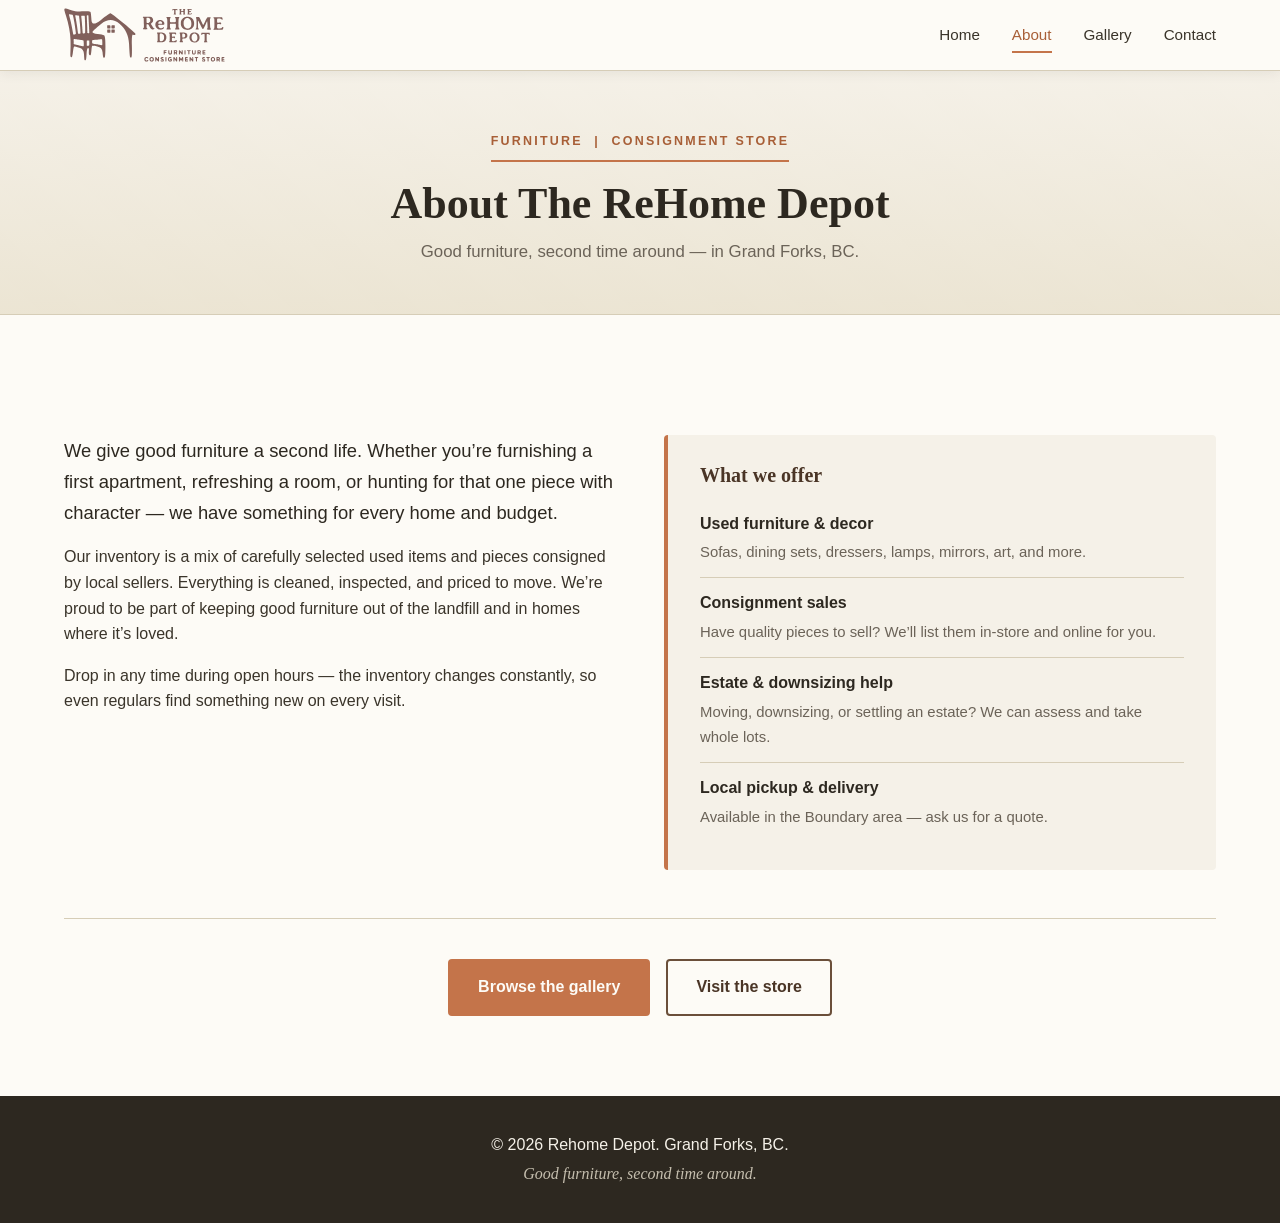
<file: about.html>
<!DOCTYPE html>
<html lang="en">
<head>
    <meta charset="UTF-8">
    <meta name="viewport" content="width=device-width, initial-scale=1.0">
    <title>About | The ReHome Depot &mdash; Grand Forks, BC</title>
    <meta name="description" content="About The ReHome Depot. Used and consignment furniture, decor, estate help, and local delivery in Grand Forks, BC. 250-808-9334.">
    <link rel="stylesheet" href="css/style.css">
</head>
<body>

<header class="site-header">
    <div class="container header-inner">
        <a href="index.html" class="logo">
            <img src="images/logo.svg" alt="The ReHome Depot" class="logo-image">
        </a>
        <nav class="main-nav">
            <a href="index.html">Home</a>
            <a href="about.html" class="active">About</a>
            <a href="gallery.html">Gallery</a>
            <a href="contact.html">Contact</a>
        </nav>
        <button class="nav-toggle" aria-label="Open menu" aria-expanded="false">
            <span></span><span></span><span></span>
        </button>
    </div>
</header>

<section class="page-hero">
    <div class="container">
        <span class="page-hero-eyebrow">Furniture &nbsp;|&nbsp; Consignment Store</span>
        <h1>About The ReHome Depot</h1>
        <p>Good furniture, second time around &mdash; in Grand Forks, BC.</p>
    </div>
</section>

<section class="section section-about">
    <div class="container">
        <div class="about-grid">
            <div class="about-text">
                <p class="lead">
                    We give good furniture a second life. Whether you&rsquo;re furnishing a first apartment,
                    refreshing a room, or hunting for that one piece with character &mdash; we have something
                    for every home and budget.
                </p>
                <p>
                    Our inventory is a mix of carefully selected used items and pieces consigned by
                    local sellers. Everything is cleaned, inspected, and priced to move. We&rsquo;re proud
                    to be part of keeping good furniture out of the landfill and in homes where it&rsquo;s loved.
                </p>
                <p>
                    Drop in any time during open hours &mdash; the inventory changes constantly, so
                    even regulars find something new on every visit.
                </p>
            </div>
            <div class="services-list">
                <h3>What we offer</h3>
                <ul>
                    <li>
                        <strong>Used furniture &amp; decor</strong>
                        <span>Sofas, dining sets, dressers, lamps, mirrors, art, and more.</span>
                    </li>
                    <li>
                        <strong>Consignment sales</strong>
                        <span>Have quality pieces to sell? We&rsquo;ll list them in-store and online for you.</span>
                    </li>
                    <li>
                        <strong>Estate &amp; downsizing help</strong>
                        <span>Moving, downsizing, or settling an estate? We can assess and take whole lots.</span>
                    </li>
                    <li>
                        <strong>Local pickup &amp; delivery</strong>
                        <span>Available in the Boundary area &mdash; ask us for a quote.</span>
                    </li>
                </ul>
            </div>
        </div>

        <div class="about-cta">
            <a href="gallery.html" class="btn btn-primary">Browse the gallery</a>
            <a href="contact.html" class="btn btn-secondary">Visit the store</a>
        </div>
    </div>
</section>

<footer class="site-footer">
    <div class="container footer-inner">
        <p>&copy; <span id="footerYear"></span> Rehome Depot. Grand Forks, BC.</p>
        <p class="footer-tag">Good furniture, second time around.</p>
    </div>
</footer>

<script src="js/gallery.js"></script>
</body>
</html>
</file>
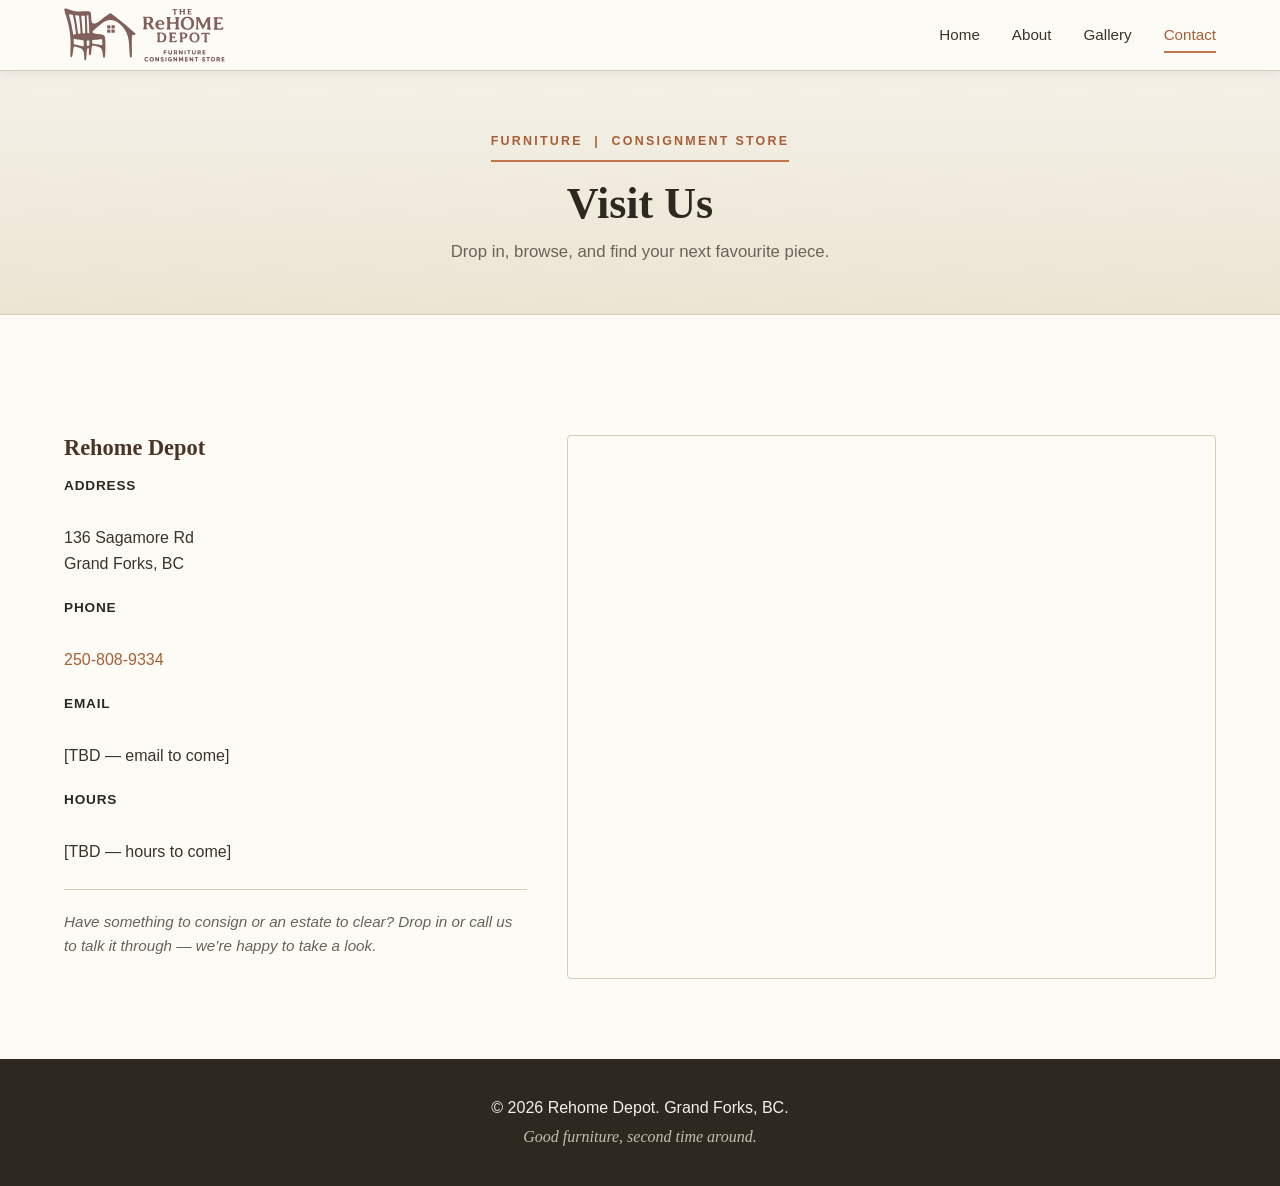
<file: contact.html>
<!DOCTYPE html>
<html lang="en">
<head>
    <meta charset="UTF-8">
    <meta name="viewport" content="width=device-width, initial-scale=1.0">
    <title>Contact &amp; Visit | The ReHome Depot &mdash; Grand Forks, BC</title>
    <meta name="description" content="Visit The ReHome Depot at 136 Sagamore Rd, Grand Forks, BC. Phone 250-808-9334. Contact info, hours, and directions.">
    <link rel="stylesheet" href="css/style.css">
</head>
<body>

<header class="site-header">
    <div class="container header-inner">
        <a href="index.html" class="logo">
            <img src="images/logo.svg" alt="The ReHome Depot" class="logo-image">
        </a>
        <nav class="main-nav">
            <a href="index.html">Home</a>
            <a href="about.html">About</a>
            <a href="gallery.html">Gallery</a>
            <a href="contact.html" class="active">Contact</a>
        </nav>
        <button class="nav-toggle" aria-label="Open menu" aria-expanded="false">
            <span></span><span></span><span></span>
        </button>
    </div>
</header>

<section class="page-hero">
    <div class="container">
        <span class="page-hero-eyebrow">Furniture &nbsp;|&nbsp; Consignment Store</span>
        <h1>Visit Us</h1>
        <p>Drop in, browse, and find your next favourite piece.</p>
    </div>
</section>

<section class="section section-contact">
    <div class="container">
        <div class="contact-grid">
            <div class="contact-info">
                <h3>Rehome Depot</h3>
                <p class="contact-line">
                    <strong>Address</strong><br>
                    136 Sagamore Rd<br>
                    Grand Forks, BC
                </p>
                <p class="contact-line">
                    <strong>Phone</strong><br>
                    <a href="tel:+12508089334">250-808-9334</a>
                </p>
                <p class="contact-line">
                    <strong>Email</strong><br>
                    [TBD &mdash; email to come]
                </p>
                <p class="contact-line">
                    <strong>Hours</strong><br>
                    [TBD &mdash; hours to come]
                </p>
                <p class="contact-line contact-note">
                    Have something to consign or an estate to clear? Drop in or call us
                    to talk it through &mdash; we&rsquo;re happy to take a look.
                </p>
            </div>
            <div class="contact-map">
                <iframe
                    src="https://www.openstreetmap.org/export/embed.html?bbox=-118.4320%2C49.0193%2C-118.4258%2C49.0226&amp;layer=mapnik&amp;marker=49.0209%2C-118.4289"
                    title="Map showing Sagamore Avenue, Grand Forks, BC"
                    loading="lazy">
                </iframe>
            </div>
        </div>
    </div>
</section>

<footer class="site-footer">
    <div class="container footer-inner">
        <p>&copy; <span id="footerYear"></span> Rehome Depot. Grand Forks, BC.</p>
        <p class="footer-tag">Good furniture, second time around.</p>
    </div>
</footer>

<script src="js/gallery.js"></script>
</body>
</html>
</file>
<file: css/style.css>
/* ============================================================
   Rehome Depot — Stylesheet
   Palette: warm cream, walnut, terracotta accent, deep charcoal
   ============================================================ */

:root {
    --cream: #f5f1e8;
    --cream-dark: #ebe4d2;
    --walnut: #6b4f3a;
    --walnut-dark: #4a3526;
    --terracotta: #c4744a;
    --terracotta-dark: #a85f37;
    --charcoal: #2d2820;
    --text: #3a342a;
    --text-muted: #6b6358;
    --border: #d6cdb7;
    --white: #fdfbf6;
    --shadow: 0 2px 12px rgba(45, 40, 32, 0.08);
    --shadow-lg: 0 8px 28px rgba(45, 40, 32, 0.16);
    --radius: 4px;
    --max-width: 1200px;
}

*, *::before, *::after {
    box-sizing: border-box;
}

html {
    scroll-behavior: smooth;
}

body {
    margin: 0;
    font-family: -apple-system, BlinkMacSystemFont, "Segoe UI", Roboto, sans-serif;
    font-size: 16px;
    line-height: 1.6;
    color: var(--text);
    background: var(--cream);
}

h1, h2, h3 {
    font-family: Georgia, "Times New Roman", serif;
    color: var(--charcoal);
    line-height: 1.2;
    margin: 0 0 0.6em;
}

h1 { font-size: clamp(2rem, 5vw, 3.5rem); font-weight: 700; }
h2 { font-size: clamp(1.75rem, 3.5vw, 2.5rem); font-weight: 700; margin-bottom: 1rem; }
h3 { font-size: 1.25rem; font-weight: 600; }

p { margin: 0 0 1rem; }

a { color: var(--terracotta-dark); text-decoration: none; transition: color 0.2s; }
a:hover { color: var(--walnut-dark); }

.container {
    max-width: var(--max-width);
    margin: 0 auto;
    padding: 0 1.5rem;
}

/* -------------------- Header -------------------- */

.site-header {
    position: sticky;
    top: 0;
    z-index: 100;
    background: var(--white);
    border-bottom: 1px solid var(--border);
    box-shadow: var(--shadow);
}

.header-inner {
    display: flex;
    align-items: center;
    justify-content: space-between;
    height: 70px;
}

.logo {
    display: inline-flex;
    align-items: center;
    flex-shrink: 0;
}

.logo-image {
    height: 54px;
    width: auto;
    display: block;
}

.main-nav {
    display: flex;
    gap: 2rem;
}

.main-nav a {
    color: var(--text);
    font-weight: 500;
    font-size: 0.95rem;
    position: relative;
    padding: 0.25rem 0;
}

.main-nav a:hover { color: var(--terracotta-dark); }

.main-nav a::after {
    content: "";
    position: absolute;
    left: 0; right: 0; bottom: -2px;
    height: 2px;
    background: var(--terracotta);
    transform: scaleX(0);
    transition: transform 0.2s;
}

.main-nav a:hover::after { transform: scaleX(1); }

.main-nav a.active {
    color: var(--terracotta-dark);
}

.main-nav a.active::after {
    transform: scaleX(1);
}

.nav-toggle {
    display: none;
    flex-direction: column;
    gap: 5px;
    background: none;
    border: none;
    cursor: pointer;
    padding: 0.5rem;
}

.nav-toggle span {
    display: block;
    width: 24px;
    height: 2px;
    background: var(--charcoal);
    transition: 0.2s;
}

/* -------------------- Hero -------------------- */

.hero {
    padding: 6rem 0 5rem;
    background:
        linear-gradient(rgba(245, 241, 232, 0.92), rgba(235, 228, 210, 0.95)),
        repeating-linear-gradient(
            45deg,
            transparent,
            transparent 30px,
            rgba(107, 79, 58, 0.03) 30px,
            rgba(107, 79, 58, 0.03) 60px
        );
    text-align: center;
}

.hero-inner {
    max-width: 800px;
}

.hero h1 {
    margin-bottom: 1rem;
}

.hero-eyebrow,
.page-hero-eyebrow {
    display: inline-block;
    font-size: 0.78rem;
    font-weight: 600;
    letter-spacing: 0.18em;
    color: var(--terracotta-dark);
    text-transform: uppercase;
    margin-bottom: 1rem;
    padding-bottom: 0.5rem;
    border-bottom: 2px solid var(--terracotta);
}

.hero-tagline {
    font-size: 1.15rem;
    color: var(--text-muted);
    margin-bottom: 2rem;
    line-height: 1.6;
}

.hero-actions {
    display: flex;
    gap: 1rem;
    justify-content: center;
    flex-wrap: wrap;
}

/* -------------------- Buttons -------------------- */

.btn {
    display: inline-block;
    padding: 0.85rem 1.75rem;
    border-radius: var(--radius);
    font-weight: 600;
    font-size: 1rem;
    text-decoration: none;
    transition: all 0.2s;
    border: 2px solid transparent;
    cursor: pointer;
}

.btn-primary {
    background: var(--terracotta);
    color: var(--white);
    border-color: var(--terracotta);
}

.btn-primary:hover {
    background: var(--terracotta-dark);
    border-color: var(--terracotta-dark);
    color: var(--white);
    transform: translateY(-1px);
    box-shadow: var(--shadow);
}

.btn-secondary {
    background: transparent;
    color: var(--walnut-dark);
    border-color: var(--walnut);
}

.btn-secondary:hover {
    background: var(--walnut);
    color: var(--cream);
}

/* -------------------- Page hero (non-home pages) -------------------- */

.page-hero {
    padding: 3.5rem 0 3rem;
    background:
        linear-gradient(rgba(245, 241, 232, 0.95), rgba(235, 228, 210, 0.95)),
        repeating-linear-gradient(
            45deg,
            transparent,
            transparent 30px,
            rgba(107, 79, 58, 0.03) 30px,
            rgba(107, 79, 58, 0.03) 60px
        );
    text-align: center;
    border-bottom: 1px solid var(--border);
}

.page-hero h1 {
    font-size: clamp(1.8rem, 4vw, 2.75rem);
    margin-bottom: 0.5rem;
}

.page-hero p {
    color: var(--text-muted);
    font-size: 1.05rem;
    margin: 0;
}

/* -------------------- Sections -------------------- */

.section {
    padding: 5rem 0;
}

.section-about { background: var(--white); }
.section-gallery { background: var(--cream); }
.section-contact { background: var(--white); }
.section-featured { background: var(--cream); }
.section-about-teaser { background: var(--white); }

.section h2 {
    text-align: center;
    margin-bottom: 0.5rem;
}

.section h2::after {
    content: "";
    display: block;
    width: 60px;
    height: 3px;
    background: var(--terracotta);
    margin: 0.75rem auto 0;
}

.section-intro {
    text-align: center;
    font-size: 1.05rem;
    color: var(--text-muted);
    max-width: 650px;
    margin: 1rem auto 2.5rem;
}

.section-heading-row {
    display: flex;
    align-items: baseline;
    justify-content: space-between;
    gap: 1rem;
    flex-wrap: wrap;
    margin-bottom: 0.25rem;
}

.section-heading-row h2 {
    margin: 0;
    text-align: left;
}

.section-heading-row h2::after {
    margin: 0.6rem 0 0;
}

.link-cta {
    color: var(--terracotta-dark);
    font-weight: 600;
    font-size: 0.95rem;
    white-space: nowrap;
}

.link-cta:hover {
    color: var(--walnut-dark);
}

/* -------------------- Featured (home) -------------------- */

.section-featured .section-intro {
    margin-top: 1.5rem;
}

/* -------------------- About teaser (home) -------------------- */

.teaser-grid {
    display: grid;
    grid-template-columns: 1fr 1fr;
    gap: 3rem;
    align-items: center;
    margin-top: 2rem;
}

.teaser-grid h2 {
    text-align: left;
}

.teaser-grid h2::after {
    margin: 0.6rem 0 0;
}

.teaser-grid .lead {
    font-size: 1.1rem;
    color: var(--text);
    line-height: 1.7;
    margin-bottom: 1.5rem;
}

.teaser-stats {
    display: grid;
    gap: 1rem;
}

.stat {
    background: var(--cream);
    border-left: 4px solid var(--terracotta);
    padding: 1.1rem 1.25rem;
    border-radius: var(--radius);
    display: grid;
    grid-template-columns: auto 1fr;
    grid-template-rows: auto auto;
    column-gap: 0.9rem;
    row-gap: 0.1rem;
    align-items: center;
}

.stat-icon {
    grid-row: 1 / 3;
    font-size: 1.6rem;
    color: var(--walnut);
    line-height: 1;
}

.stat strong {
    color: var(--charcoal);
    font-size: 1rem;
}

.stat span:not(.stat-icon) {
    color: var(--text-muted);
    font-size: 0.92rem;
    line-height: 1.5;
}

/* -------------------- CTA band (home) -------------------- */

.section-cta {
    background: var(--walnut);
    color: var(--cream);
    padding: 4rem 0;
    text-align: center;
}

.cta-inner h2 {
    color: var(--cream);
    margin-bottom: 0.75rem;
}

.cta-inner h2::after {
    background: var(--terracotta);
    margin: 0.75rem auto 0;
}

.cta-inner p {
    color: var(--cream-dark);
    font-size: 1.05rem;
    margin-bottom: 1.75rem;
    max-width: 580px;
    margin-left: auto;
    margin-right: auto;
}

/* -------------------- About-page CTA row -------------------- */

.about-cta {
    display: flex;
    gap: 1rem;
    justify-content: center;
    flex-wrap: wrap;
    margin-top: 3rem;
    padding-top: 2.5rem;
    border-top: 1px solid var(--border);
}

/* -------------------- Contact note -------------------- */

.contact-note {
    margin-top: 1.5rem;
    padding-top: 1.25rem;
    border-top: 1px solid var(--border);
    color: var(--text-muted);
    font-style: italic;
    font-size: 0.95rem;
}

/* -------------------- About -------------------- */

.about-grid {
    display: grid;
    grid-template-columns: 1fr 1fr;
    gap: 3rem;
    margin-top: 2.5rem;
    align-items: start;
}

.about-text .lead {
    font-size: 1.15rem;
    color: var(--charcoal);
    line-height: 1.7;
}

.services-list {
    background: var(--cream);
    border-left: 4px solid var(--terracotta);
    padding: 1.75rem 2rem;
    border-radius: var(--radius);
}

.services-list h3 {
    margin-top: 0;
    color: var(--walnut-dark);
}

.services-list ul {
    list-style: none;
    padding: 0;
    margin: 0;
}

.services-list li {
    padding: 0.75rem 0;
    border-bottom: 1px solid var(--border);
}

.services-list li:last-child { border-bottom: none; }

.services-list strong {
    display: block;
    color: var(--charcoal);
    margin-bottom: 0.2rem;
}

.services-list span {
    color: var(--text-muted);
    font-size: 0.93rem;
}

/* -------------------- Gallery -------------------- */

.gallery-filters {
    display: flex;
    gap: 0.5rem;
    justify-content: center;
    flex-wrap: wrap;
    margin-bottom: 2.5rem;
}

.filter-btn {
    padding: 0.5rem 1.25rem;
    background: transparent;
    border: 1px solid var(--border);
    border-radius: 999px;
    color: var(--text);
    font-size: 0.9rem;
    font-weight: 500;
    cursor: pointer;
    transition: all 0.2s;
}

.filter-btn:hover {
    border-color: var(--walnut);
    color: var(--walnut-dark);
}

.filter-btn.active {
    background: var(--walnut);
    border-color: var(--walnut);
    color: var(--cream);
}

.gallery-grid {
    display: grid;
    grid-template-columns: repeat(auto-fill, minmax(260px, 1fr));
    gap: 1.5rem;
}

.gallery-loading {
    text-align: center;
    color: var(--text-muted);
    padding: 3rem 0;
    grid-column: 1 / -1;
}

.gallery-empty {
    text-align: center;
    color: var(--text-muted);
    padding: 3rem 0;
    grid-column: 1 / -1;
    font-style: italic;
}

.gallery-card {
    background: var(--white);
    border: 1px solid var(--border);
    border-radius: var(--radius);
    overflow: hidden;
    transition: transform 0.2s, box-shadow 0.2s;
    cursor: pointer;
    display: flex;
    flex-direction: column;
}

.gallery-card:hover {
    transform: translateY(-4px);
    box-shadow: var(--shadow-lg);
}

.gallery-card-image {
    position: relative;
    aspect-ratio: 4 / 3;
    background: var(--cream-dark);
    overflow: hidden;
}

.gallery-card-image img {
    width: 100%;
    height: 100%;
    object-fit: cover;
    display: block;
    transition: transform 0.3s;
}

.gallery-card:hover .gallery-card-image img {
    transform: scale(1.04);
}

.gallery-badge {
    position: absolute;
    top: 0.75rem;
    right: 0.75rem;
    padding: 0.25rem 0.65rem;
    border-radius: var(--radius);
    font-size: 0.75rem;
    font-weight: 600;
    text-transform: uppercase;
    letter-spacing: 0.05em;
}

.gallery-badge.sold {
    background: var(--charcoal);
    color: var(--cream);
}

.gallery-badge.hold {
    background: var(--terracotta);
    color: var(--white);
}

.gallery-card-body {
    padding: 1rem 1.1rem 1.2rem;
    flex: 1;
    display: flex;
    flex-direction: column;
}

.gallery-card-title {
    font-family: Georgia, serif;
    font-weight: 600;
    color: var(--charcoal);
    margin: 0 0 0.4rem;
    font-size: 1.05rem;
}

.gallery-card-price {
    color: var(--terracotta-dark);
    font-weight: 700;
    font-size: 1.1rem;
    margin: 0 0 0.5rem;
}

.gallery-card-desc {
    color: var(--text-muted);
    font-size: 0.88rem;
    line-height: 1.5;
    margin: 0;
}

/* -------------------- Contact -------------------- */

.contact-grid {
    display: grid;
    grid-template-columns: 1fr 1.4fr;
    gap: 2.5rem;
    margin-top: 2.5rem;
    align-items: stretch;
}

.contact-info h3 {
    margin-top: 0;
    color: var(--walnut-dark);
    font-size: 1.4rem;
}

.contact-line {
    margin-bottom: 1.25rem;
    line-height: 1.6;
}

.contact-line strong {
    color: var(--charcoal);
    font-size: 0.85rem;
    text-transform: uppercase;
    letter-spacing: 0.06em;
    display: block;
    margin-bottom: 0.2rem;
}

.contact-map {
    border-radius: var(--radius);
    overflow: hidden;
    border: 1px solid var(--border);
    min-height: 320px;
}

.contact-map iframe {
    width: 100%;
    height: 100%;
    min-height: 320px;
    border: 0;
    display: block;
}

/* -------------------- Footer -------------------- */

.site-footer {
    background: var(--charcoal);
    color: var(--cream);
    padding: 2rem 0;
    text-align: center;
}

.footer-inner p { margin: 0.25rem 0; }
.footer-tag {
    font-family: Georgia, serif;
    font-style: italic;
    color: var(--cream-dark);
    opacity: 0.8;
}

/* -------------------- Lightbox -------------------- */

.lightbox {
    position: fixed;
    inset: 0;
    background: rgba(45, 40, 32, 0.92);
    display: flex;
    align-items: center;
    justify-content: center;
    z-index: 1000;
    padding: 1.5rem;
}

.lightbox[hidden] { display: none; }

.lightbox-close {
    position: absolute;
    top: 1rem;
    right: 1.5rem;
    background: none;
    border: none;
    color: var(--cream);
    font-size: 2.5rem;
    cursor: pointer;
    line-height: 1;
    padding: 0;
}

.lightbox-content {
    background: var(--white);
    border-radius: var(--radius);
    max-width: 900px;
    width: 100%;
    max-height: 90vh;
    overflow: auto;
    display: grid;
    grid-template-columns: 1.4fr 1fr;
}

.lightbox-content img {
    width: 100%;
    height: 100%;
    object-fit: cover;
    background: var(--cream-dark);
    min-height: 300px;
}

.lightbox-info {
    padding: 2rem;
}

.lightbox-info h3 {
    margin-top: 0;
    font-size: 1.5rem;
}

.lightbox-price {
    color: var(--terracotta-dark);
    font-size: 1.4rem;
    font-weight: 700;
    margin: 0 0 1rem;
}

.lightbox-status {
    margin-top: 1rem;
    padding: 0.5rem 0.8rem;
    border-radius: var(--radius);
    font-weight: 600;
    font-size: 0.9rem;
}

.lightbox-status.sold {
    background: var(--charcoal);
    color: var(--cream);
}

.lightbox-status.hold {
    background: var(--terracotta);
    color: var(--white);
}

.lightbox-status.available {
    background: #d8e9d4;
    color: #3d5a35;
}

/* -------------------- Responsive -------------------- */

@media (max-width: 768px) {
    .nav-toggle { display: flex; }

    .main-nav {
        display: none;
        position: absolute;
        top: 70px;
        left: 0;
        right: 0;
        background: var(--white);
        flex-direction: column;
        gap: 0;
        padding: 1rem 1.5rem;
        border-bottom: 1px solid var(--border);
        box-shadow: var(--shadow);
    }

    .main-nav.open { display: flex; }

    .main-nav a {
        padding: 0.75rem 0;
        border-bottom: 1px solid var(--border);
    }

    .main-nav a:last-child { border-bottom: none; }

    .hero { padding: 4rem 0 3.5rem; }
    .section { padding: 3.5rem 0; }

    .about-grid,
    .contact-grid,
    .teaser-grid {
        grid-template-columns: 1fr;
        gap: 2rem;
    }

    .section-heading-row {
        flex-direction: column;
        align-items: flex-start;
        gap: 0.5rem;
    }

    .lightbox-content {
        grid-template-columns: 1fr;
    }

    .lightbox-content img {
        max-height: 50vh;
    }
}

@media (max-width: 480px) {
    .gallery-grid {
        grid-template-columns: 1fr;
    }

    .hero-actions {
        flex-direction: column;
        align-items: stretch;
    }

    .btn { text-align: center; }
}
</file>
